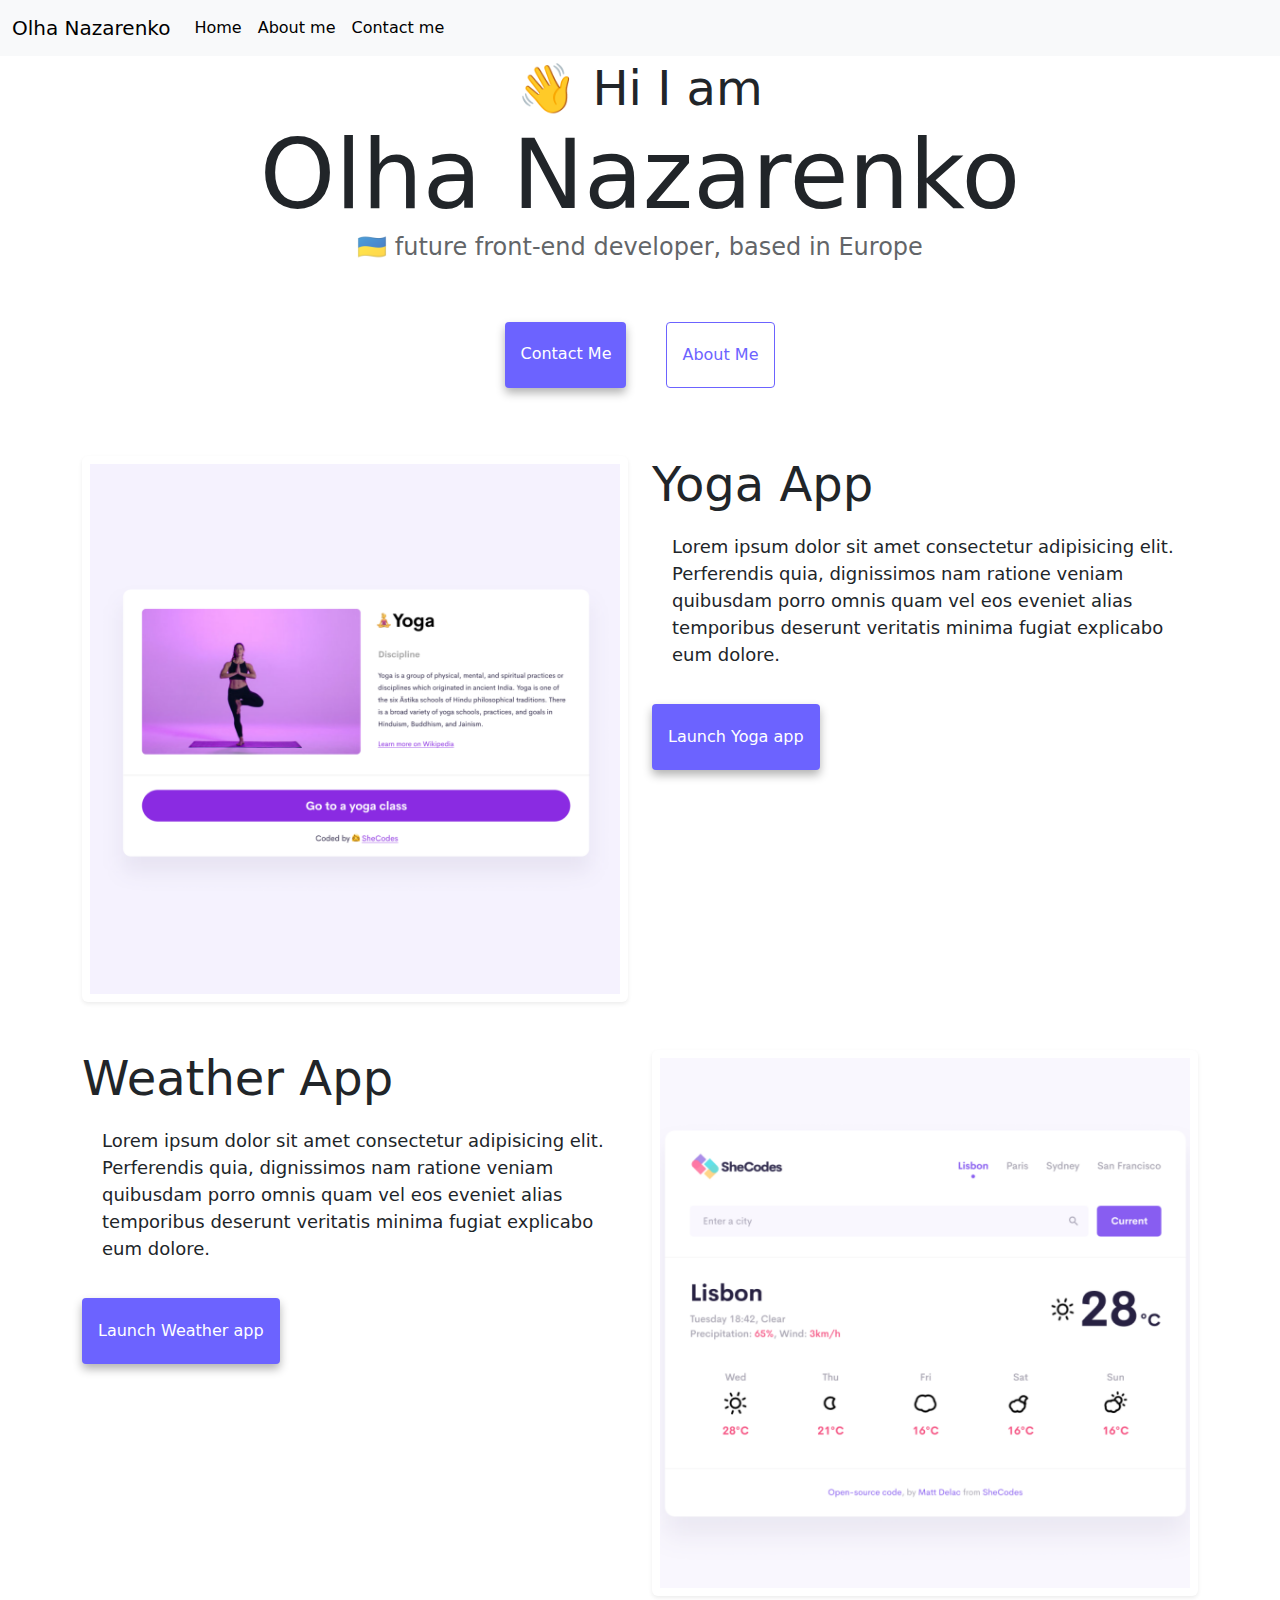
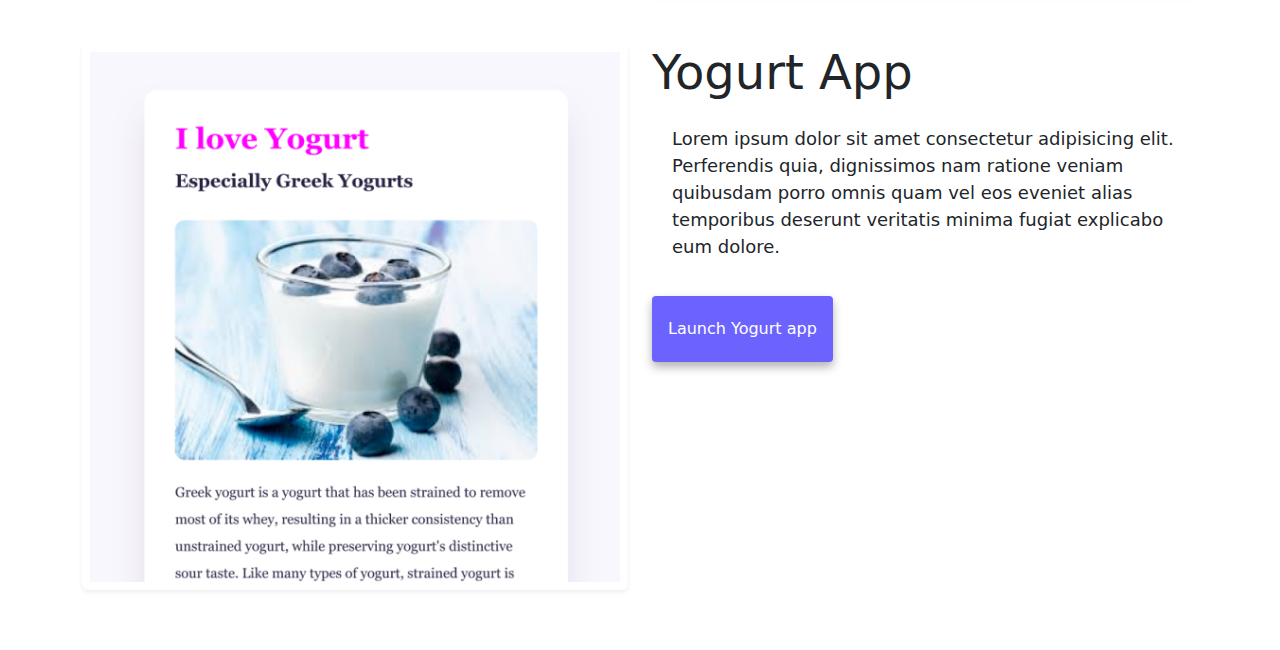
<file: index.html>
<!DOCTYPE html>
<html lang="en">
  <head>
    <meta charset="UTF-8" />
    <meta
      name="description"
      content="Landing page of a junior front-end developer Olha Nazarenko"
    />
    <meta http-equiv="X-UA-Compatible" content="IE=edge" />
    <meta name="viewport" content="width=device-width, initial-scale=1.0" />
    <link
      href="https://cdn.jsdelivr.net/npm/bootstrap@5.3.3/dist/css/bootstrap.min.css"
      rel="stylesheet"
      integrity="sha384-QWTKZyjpPEjISv5WaRU9OFeRpok6YctnYmDr5pNlyT2bRjXh0JMhjY6hW+ALEwIH"
      crossorigin="anonymous"
    />
    <script
      src="https://cdn.jsdelivr.net/npm/bootstrap@5.3.3/dist/js/bootstrap.bundle.min.js"
      integrity="sha384-YvpcrYf0tY3lHB60NNkmXc5s9fDVZLESaAA55NDzOxhy9GkcIdslK1eN7N6jIeHz"
      crossorigin="anonymous"
    ></script>
    <link rel="stylesheet" href="styles/style.css" />
    <title>Olha Nazarenko - future front-end developer's homepage</title>
  </head>
  <body>
    <nav class="navbar fixed-top navbar-expand-lg bg-light">
      <div class="container-fluid">
        <button
          class="navbar-toggler"
          type="button"
          data-bs-toggle="collapse"
          data-bs-target="#navbarTogglerDemo03"
          aria-controls="navbarTogglerDemo03"
          aria-expanded="false"
          aria-label="Toggle navigation"
        >
          <span class="navbar-toggler-icon"></span>
        </button>
        <a class="navbar-brand" href="index.html"> Olha Nazarenko </a>
        <div class="collapse navbar-collapse" id="navbarTogglerDemo03">
          <ul class="navbar-nav me-auto mb-2 mb-lg-0">
            <li class="nav-item">
              <a class="nav-link active" aria-current="page" href="index.html">
                Home</a
              >
            </li>
            <li class="nav-item">
              <a class="nav-link active" href="about.html"> About me</a>
            </li>
            <li class="nav-item">
              <a class="nav-link active" href="about.html#contact">
                Contact me</a
              >
            </li>
          </ul>
        </div>
      </div>
    </nav>
    <h2>👋 Hi I am</h2>
    <h1>Olha Nazarenko</h1>
    <h3>🇺🇦 future front-end developer, based in Europe</h3>
    <div class="navigation-links">
      <a href="about.html#contact" class="contact-link">Contact me</a>
      <a href="about.html" class="about-link">About me</a>
    </div>
    <div class="container">
      <div class="row">
        <div class="col-sm-6 pt-sm-5">
          <img
            src="images/yoga.png"
            class="img-fluid rounded shadow-sm p-2 d-none d-sm-block"
            title="Yoga project"
            alt="yoga"
          />
        </div>
        <div class="col-sm-6 pt-sm-5">
          <h2 class="h2-info">Yoga App</h2>
          <p class="p-info">
            Lorem ipsum dolor sit amet consectetur adipisicing elit. Perferendis
            quia, dignissimos nam ratione veniam quibusdam porro omnis quam vel
            eos eveniet alias temporibus deserunt veritatis minima fugiat
            explicabo eum dolore.
          </p>
          <a
            href="#"
            class="btn btn-color"
            role="button"
            data-bs-toggle="button"
            title="Launch Yoga app"
            >Launch Yoga app</a
          >
        </div>
      </div>
      <div class="row">
        <div class="col-sm-6 pt-sm-5">
          <h2 class="h2-info">Weather App</h2>
          <p class="p-info">
            Lorem ipsum dolor sit amet consectetur adipisicing elit. Perferendis
            quia, dignissimos nam ratione veniam quibusdam porro omnis quam vel
            eos eveniet alias temporibus deserunt veritatis minima fugiat
            explicabo eum dolore.
          </p>
          <a
            href="#"
            class="btn btn-color"
            role="button"
            data-bs-toggle="button"
            title="Launch Weather app"
            >Launch Weather app</a
          >
        </div>
        <div class="col-sm-6 pt-sm-5">
          <img
            src="images/weather.png"
            class="img-fluid rounded shadow-sm p-2 d-none d-sm-block"
            title="Weather project"
            alt="weather"
          />
        </div>
      </div>
      <div class="row">
        <div class="col-sm-6 pt-sm-5">
          <img
            src="images/yogurt.png"
            class="img-fluid rounded shadow-sm p-2 d-none d-sm-block"
            title="Yogurt project"
            alt="yogurt"
          />
        </div>
        <div class="col-sm-6 pt-sm-5">
          <h2 class="h2-info mb-1">Yogurt App</h2>
          <p class="p-info">
            Lorem ipsum dolor sit amet consectetur adipisicing elit. Perferendis
            quia, dignissimos nam ratione veniam quibusdam porro omnis quam vel
            eos eveniet alias temporibus deserunt veritatis minima fugiat
            explicabo eum dolore.
          </p>
          <a
            href="#"
            class="btn btn-color"
            role="button"
            data-bs-toggle="button"
            title="Launch Yogurt app"
            >Launch Yogurt app</a
          >
        </div>
      </div>
    </div>
  </body>
</html>
</file>
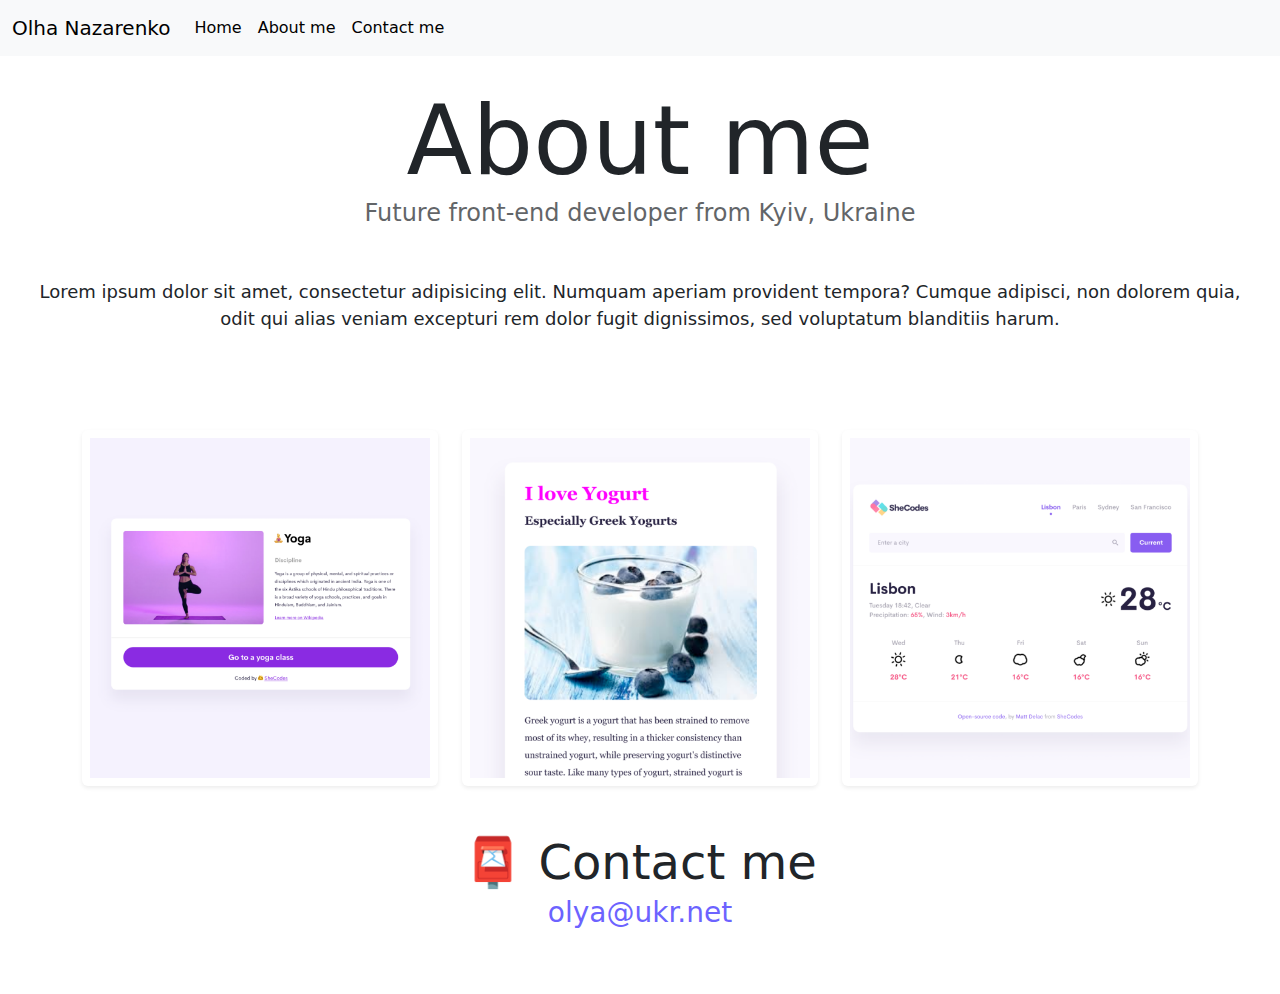
<file: about.html>
<!DOCTYPE html>
<html lang="en">
  <head>
    <meta charset="UTF-8" />
    <meta
      name="description"
      content="Learn more about a junior front-end developer Olha Nazarenko"
    />
    <meta http-equiv="X-UA-Compatible" content="IE=edge" />
    <meta name="viewport" content="width=device-width, initial-scale=1.0" />
    <link
      href="https://cdn.jsdelivr.net/npm/bootstrap@5.3.3/dist/css/bootstrap.min.css"
      rel="stylesheet"
      integrity="sha384-QWTKZyjpPEjISv5WaRU9OFeRpok6YctnYmDr5pNlyT2bRjXh0JMhjY6hW+ALEwIH"
      crossorigin="anonymous"
    />
    <script
      src="https://cdn.jsdelivr.net/npm/bootstrap@5.3.3/dist/js/bootstrap.bundle.min.js"
      integrity="sha384-YvpcrYf0tY3lHB60NNkmXc5s9fDVZLESaAA55NDzOxhy9GkcIdslK1eN7N6jIeHz"
      crossorigin="anonymous"
    ></script>
    <link rel="stylesheet" href="/styles/style.css" />
    <title>About Olha Nazarenko - future front-end developer</title>
  </head>
  <body>
    <nav class="navbar fixed-top navbar-expand-lg bg-light">
      <div class="container-fluid">
        <button
          class="navbar-toggler"
          type="button"
          data-bs-toggle="collapse"
          data-bs-target="#navbarTogglerDemo03"
          aria-controls="navbarTogglerDemo03"
          aria-expanded="false"
          aria-label="Toggle navigation"
        >
          <span class="navbar-toggler-icon"></span>
        </button>
        <a class="navbar-brand" href="/"> Olha Nazarenko </a>
        <div class="collapse navbar-collapse" id="navbarTogglerDemo03">
          <ul class="navbar-nav me-auto mb-2 mb-lg-0">
            <li class="nav-item">
              <a
                class="nav-link active"
                aria-current="page"
                href="/"
                title="Landing page"
                >Home</a
              >
            </li>
            <li class="nav-item">
              <a class="nav-link active" href="about.html" title="Learn more"
                >About me</a
              >
            </li>
            <li class="nav-item">
              <a
                class="nav-link active"
                href="about.html#contact"
                title="Contact me"
                >Contact me</a
              >
            </li>
          </ul>
        </div>
      </div>
    </nav>
    <h1 class="pt-4">About me</h1>
    <h3>Future front-end developer from Kyiv, Ukraine</h3>

    <p class="about-paragraphs">
      Lorem ipsum dolor sit amet, consectetur adipisicing elit. Numquam aperiam
      provident tempora? Cumque adipisci, non dolorem quia, odit qui alias
      veniam excepturi rem dolor fugit dignissimos, sed voluptatum blanditiis
      harum.
    </p>
    <div class="container">
      <div class="row pb-5">
        <div class="col-sm-4 pt-5">
          <img
            src="images/yoga.png"
            class="img-fluid rounded shadow-sm p-2"
            title="Yoga project"
            alt="yoga"
          />
        </div>
        <div class="col-sm-4 pt-5">
          <img
            src="images/yogurt.png"
            class="img-fluid rounded shadow-sm p-2"
            title="Yogurt project"
            alt="yogurt"
          />
        </div>
        <div class="col-sm-4 pt-5">
          <img
            src="images/weather.png"
            class="img-fluid rounded shadow-sm p-2"
            title="Weather project"
            alt="weather"
          />
        </div>
      </div>
    </div>

    <div id="contact">
      <h2>📮 Contact me</h2>
      <a href="mailto:olya@ukr.net" class="email-link"> olya@ukr.net </a>
    </div>
  </body>
</html>
</file>
<file: styles/style.css>
:root {
  --primary-color: #6c63ff;
  --secondary-color: #f5f2fe;
  --box-shadow: 0 5px 10px rgba(0, 0, 0, 0.3);
}

body {
  margin: 60px auto;
  max-width: 8000px;
}

h1,
h2,
h3 {
  text-align: center;
  margin: 0;
}

h1 {
  font-size: 96px;
}

h2 {
  font-size: 48px;
}

h3 {
  font-size: 24px;
  opacity: 0.7;
}

p {
  background: var(--secondary-color);
  padding: 20px;
  border-radius: 4px;
  font-size: 18px;
  line-height: 1.5;
  text-align: center;
}
.h2-info {
  background: none;
  text-align: left;
  font-size: 48px;
}
.p-info {
  background: none;
  text-align: left;
  font-size: 18px;
  line-height: 1.5;
}

.navigation-links {
  display: flex;
  margin-top: 40px;
  justify-content: center;
}

.navigation-links a {
  margin: 20px;
  border-radius: 4px;
  padding: 20px 15px;
  text-decoration: none;
  text-transform: capitalize;
}

.contact-link {
  background: var(--primary-color);
  box-shadow: var(--box-shadow);
  color: white;
}

.about-link {
  color: var(--primary-color);
  border: 1px solid var(--primary-color);
}

.homepage-link {
  color: var(--primary-color);
  text-align: center;
  display: block;
}

.about-paragraphs {
  display: flex;
  margin: 30px 0;
  background: none;
}

.about-paragraphs p {
  margin: 10px;
}

.email-link {
  display: flex;
  justify-content: center;
  color: var(--primary-color);
  font-size: 28px;
  text-decoration: none;
}

.email-link:hover {
  text-decoration: underline;
}

.btn-color {
  background: var(--primary-color);
  box-shadow: var(--box-shadow);
  color: white;
  border-radius: 4px;
  padding: 20px 15px;
  text-decoration: none;
}

.btn:hover {
  background-color: white;
  color: #6c63ff;
}

@media (max-width: 576px) {
  h1 {
    text-align: center;
    font-size: 36px;
    padding-top: 10px;
    padding-bottom: 10px;
  }
  h2 {
    text-align: center;
    font-size: 36px;
  }

  .h2-info {
    text-align: center;
  }
  .p-info {
    text-align: center;
  }

  .btn {
    display: block;
    margin: 0 auto;
    max-width: 80%;
  }

  body {
    margin: 100px 0;
  }
}
</file>
